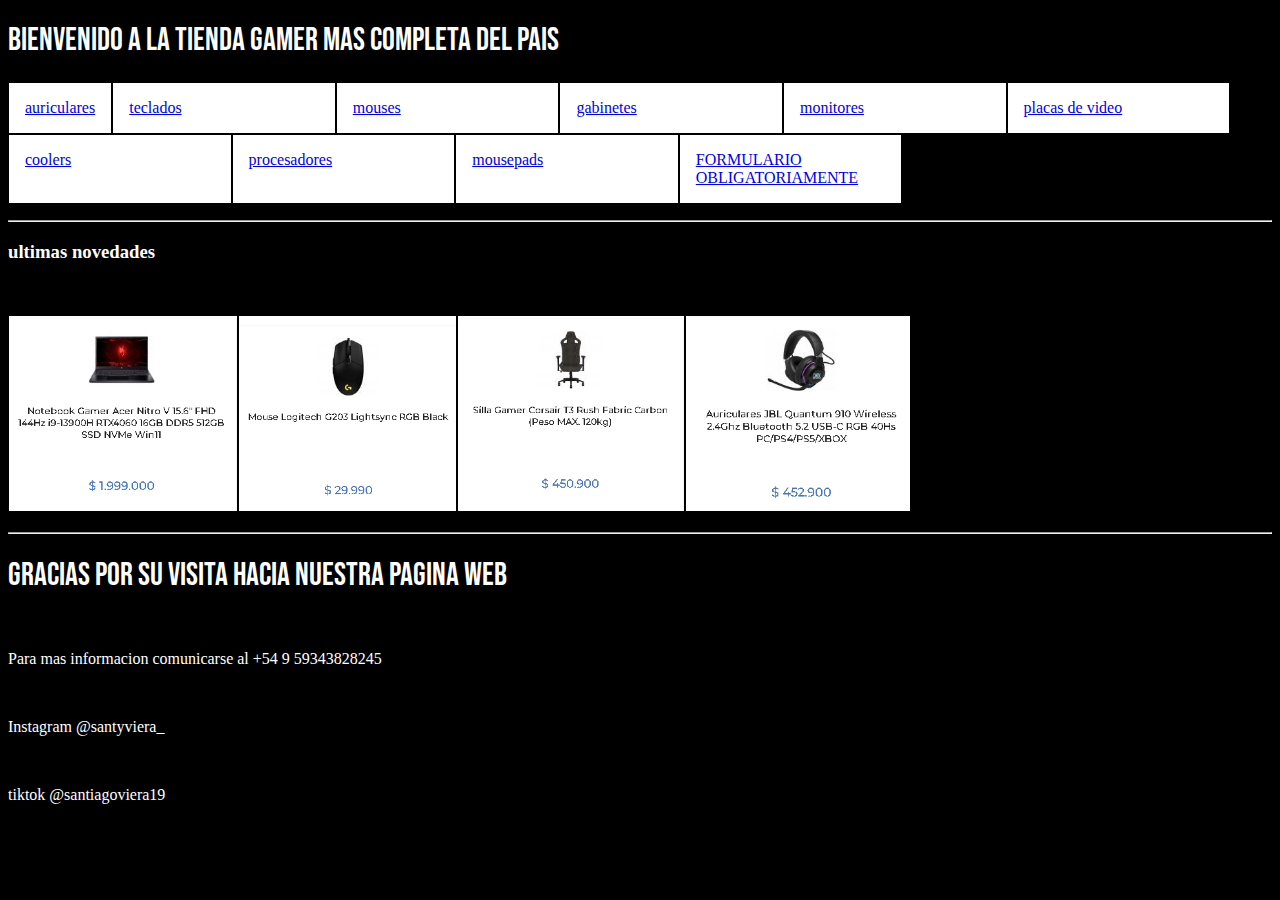
<file: index.html>
<!DOCTYPE html>
<html lang="en">
<head>
    <meta charset="UTF-8">
    <meta name="viewport" content="width=device-width, initial-scale=1.0">
    <title>TIENDA GAMER</title>
    <link rel="stylesheet" href="./css/style.css">
    <link rel="preconnect" href="https://fonts.googleapis.com">
<link rel="preconnect" href="https://fonts.gstatic.com" crossorigin>
<link href="https://fonts.googleapis.com/css2?family=Bebas+Neue&display=swap" rel="stylesheet">
      

<H1 class="fre">BIENVENIDO A LA TIENDA GAMER MAS COMPLETA DEL PAIS</H1>
<nav>
<ul class="lista" >
    <li class="li1"><a href="auriculares.html" target="_blank">auriculares </a></li>
    <li class="li2"><a href="teclados.html" target="_blank">teclados</a></li>
    <li class="li3"><a href="mouses.html" target="_blank">mouses</a></li>
    <li class="li4"><a href="gabinetes.html" target="_blank">gabinetes</a></li>
    <li class="li5"><a href="monitores.html" target="_blank">monitores</a></li>
    <li class="li6"><a href="placasdevideo.html" target="_blank">placas de video</a></li>
    <li class="li7"><a href="cooler.html" target="_blank">coolers</a></li>
    <li class="li8"><a href="procesadores.html" target="_blank">procesadores</a></li>
    <li class="li9"><a href="mousepads.html" target="_blank">mousepads</a></li>
    <li class="li10"><a href="formulario.html" target="_blank">FORMULARIO OBLIGATORIAMENTE</a></li>
   </ul>
   </nav>
</head>
<hr>
<body>
   <h3 class="ultimas">ultimas novedades</h3><br>

   <nav>
    <ul class="novedades">
        <li class="novedad1"><img src="./img/laptop.PNG" alt="" height="195"></li>
        <li class="novedad2"><img src="./img/mouseeeeeeeeeeeeeeeeeeeeeeeeeeeeeeeeeeeeeeeeeeeeeeeeeeeeeeeeeee.PNG" alt="" height="195"></li>
        <li class="novedad3"><img src="./img/silla.PNG" alt="" height="195"></li>
        <li class="novedad4"><img src="./img/auris.PNG" alt="" height="195"></li>
    </ul>
   </nav>



</body>
<hr>

<footer class="footer">

<h1 class="foter1">Gracias por su visita hacia nuestra pagina web </h1>
<br>

<P class="footer">Para mas informacion comunicarse al +54 9 59343828245</P>
<br>
<p class="ig">Instagram @santyviera_</p>
<br>
<p class="tk">tiktok @santiagoviera19</p>
<br>


</footer>
</html>
</file>
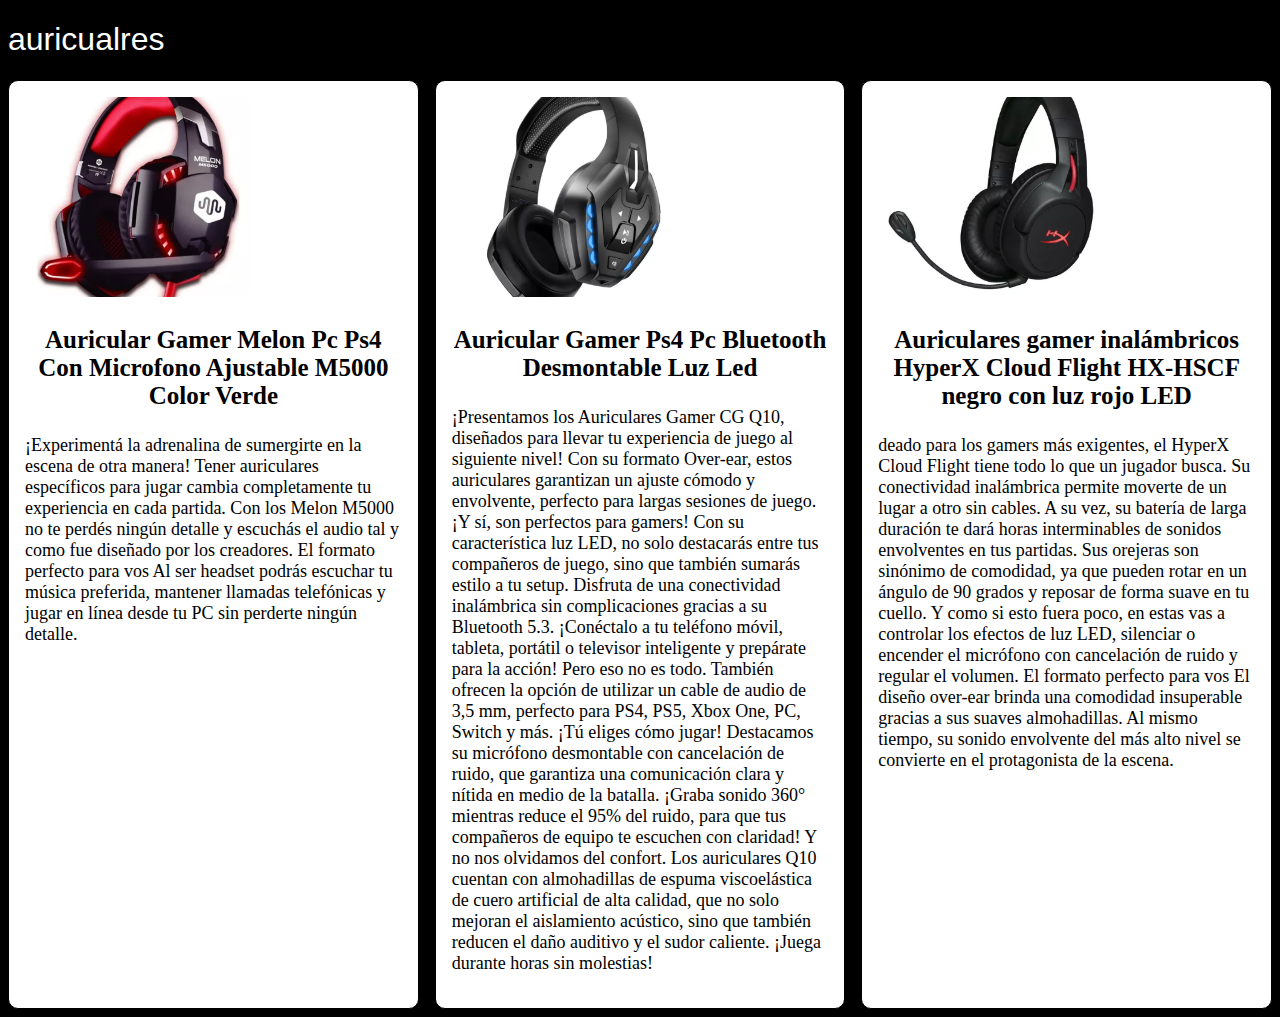
<file: auriculares.html>
<!DOCTYPE html>
<html lang="en">
<head>
    <meta charset="UTF-8">
    <meta name="viewport" content="width=device-width, initial-scale=1.0">
    <title>Document</title>
    <h1>auricualres</h1>
    <link rel="stylesheet" href="./css/style.css">
</head>

<body>
    <section class="cards-container">
        <article class="card">
            <img src="./img/Auricular Gamer Melon Pc Ps4 Con Microfono Ajustable M5000 Color rojo.PNG" class="card-img" alt="auricualres">
            <h3 class="card-title">Auricular Gamer Melon Pc Ps4 Con Microfono Ajustable M5000 Color Verde</h3>
            <p class="parrafo">¡Experimentá la adrenalina de sumergirte en la escena de otra manera! Tener auriculares específicos para jugar cambia completamente tu experiencia en cada partida. Con los Melon M5000 no te perdés ningún detalle y escuchás el audio tal y como fue diseñado por los creadores.

                El formato perfecto para vos
                Al ser headset podrás escuchar tu música preferida, mantener llamadas telefónicas y jugar en línea desde tu PC sin perderte ningún detalle.</p>
        </article>
        
        <article class="card">
            <img src="./img/Auricular Gamer Ps4 Pc Bluetooth Desmontable Luz Led.PNG" class="card-img" alt="auricular">
            <h3 class="card-title">Auricular Gamer Ps4 Pc Bluetooth Desmontable Luz Led</h3>
            <p class="parrafo">¡Presentamos los Auriculares Gamer CG Q10, diseñados para llevar tu experiencia de juego al siguiente nivel!

                Con su formato Over-ear, estos auriculares garantizan un ajuste cómodo y envolvente, perfecto para largas sesiones de juego. ¡Y sí, son perfectos para gamers! Con su característica luz LED, no solo destacarás entre tus compañeros de juego, sino que también sumarás estilo a tu setup.
                
                Disfruta de una conectividad inalámbrica sin complicaciones gracias a su Bluetooth 5.3. ¡Conéctalo a tu teléfono móvil, tableta, portátil o televisor inteligente y prepárate para la acción!
                
                Pero eso no es todo. También ofrecen la opción de utilizar un cable de audio de 3,5 mm, perfecto para PS4, PS5, Xbox One, PC, Switch y más. ¡Tú eliges cómo jugar!
                
                Destacamos su micrófono desmontable con cancelación de ruido, que garantiza una comunicación clara y nítida en medio de la batalla. ¡Graba sonido 360° mientras reduce el 95% del ruido, para que tus compañeros de equipo te escuchen con claridad!
                
                Y no nos olvidamos del confort. Los auriculares Q10 cuentan con almohadillas de espuma viscoelástica de cuero artificial de alta calidad, que no solo mejoran el aislamiento acústico, sino que también reducen el daño auditivo y el sudor caliente. ¡Juega durante horas sin molestias!</p>
        </article>

        <article class="card">
            <img src="./img/Auriculares gamer inalámbricos HyperX Cloud Flight HX-HSCF negro con luz rojo LED.PNG" class="card-img" alt="hyperx">
            <h3 class="card-title">Auriculares gamer inalámbricos HyperX Cloud Flight HX-HSCF negro con luz rojo LED</h3>
            <p class="parrafo">deado para los gamers más exigentes, el HyperX Cloud Flight tiene todo lo que un jugador busca. Su conectividad inalámbrica permite moverte de un lugar a otro sin cables. A su vez, su batería de larga duración te dará horas interminables de sonidos envolventes en tus partidas. Sus orejeras son sinónimo de comodidad, ya que pueden rotar en un ángulo de 90 grados y reposar de forma suave en tu cuello. Y como si esto fuera poco, en estas vas a controlar los efectos de luz LED, silenciar o encender el micrófono con cancelación de ruido y regular el volumen.

                El formato perfecto para vos
                El diseño over-ear brinda una comodidad insuperable gracias a sus suaves almohadillas. Al mismo tiempo, su sonido envolvente del más alto nivel se convierte en el protagonista de la escena.</p>
        </article>

    </section>

</body>
</html>
</file>
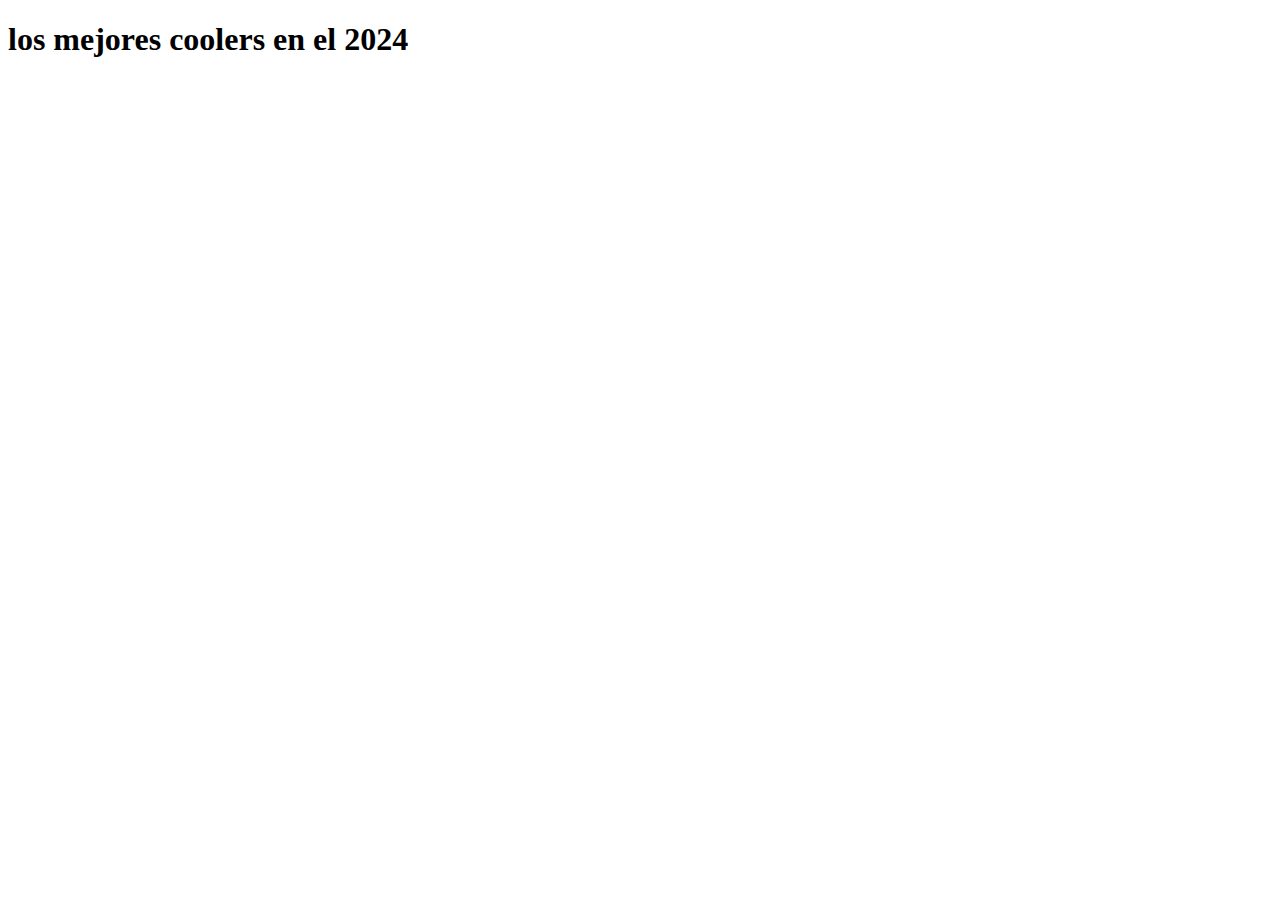
<file: cooler.html>
<!DOCTYPE html>
<html lang="en">
<head>
    <meta charset="UTF-8">
    <meta name="viewport" content="width=device-width, initial-scale=1.0">
    <title>COOLERS</title>
    <H1>los mejores coolers en el 2024</H1>
</head>

<body>
    
</body>
</html>
</file>
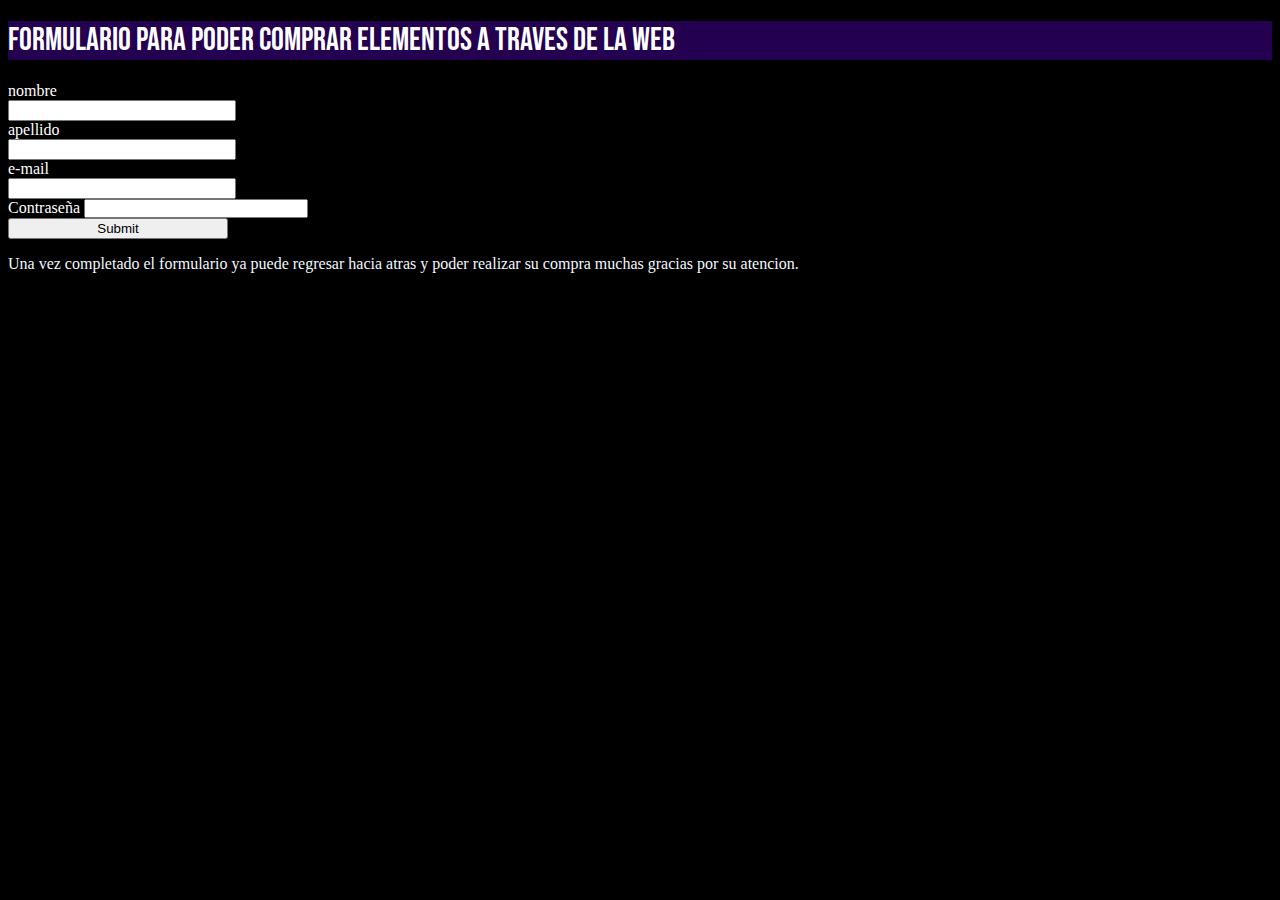
<file: formulario.html>
<!DOCTYPE html>
<html lang="en">
<head class="cabeza">
    <meta charset="UTF-8">
    <meta name="viewport" content="width=device-width, initial-scale=1.0">
    <title>FORMULARIO OBLIGATORIO</title>
    <link rel="stylesheet" href="./css/style.css">
    <link rel="preconnect" href="https://fonts.googleapis.com">
<link rel="preconnect" href="https://fonts.gstatic.com" crossorigin>
<link href="https://fonts.googleapis.com/css2?family=Bebas+Neue&display=swap" rel="stylesheet">
</head>
<body class="messi">
    <h1 class="titulo">formulario para poder comprar elementos a traves de la web</h1>
    <form action="" class="santutu">
        <label for="nombre" >nombre</label><br>
        <input type="text" name="nombre" class="nombre"><br>
        <label for="apellido" >apellido</label><br>
        <input type="text" name="apellido" class="apellido"><br>
        <label for="email" >e-mail</label><br>
        <input type="email" class="email"><br>
        <label for="contraseña" >Contraseña</label>
        <input type="password" name="contraseña" class="contraseña"><br>
        <input type="submit" class="ah"><br>
       
    </form>
    
<p class="parrafodelformulario">Una vez completado el formulario ya puede regresar hacia atras y poder realizar su compra muchas gracias por su atencion.</p>
</body>
</html>
</file>
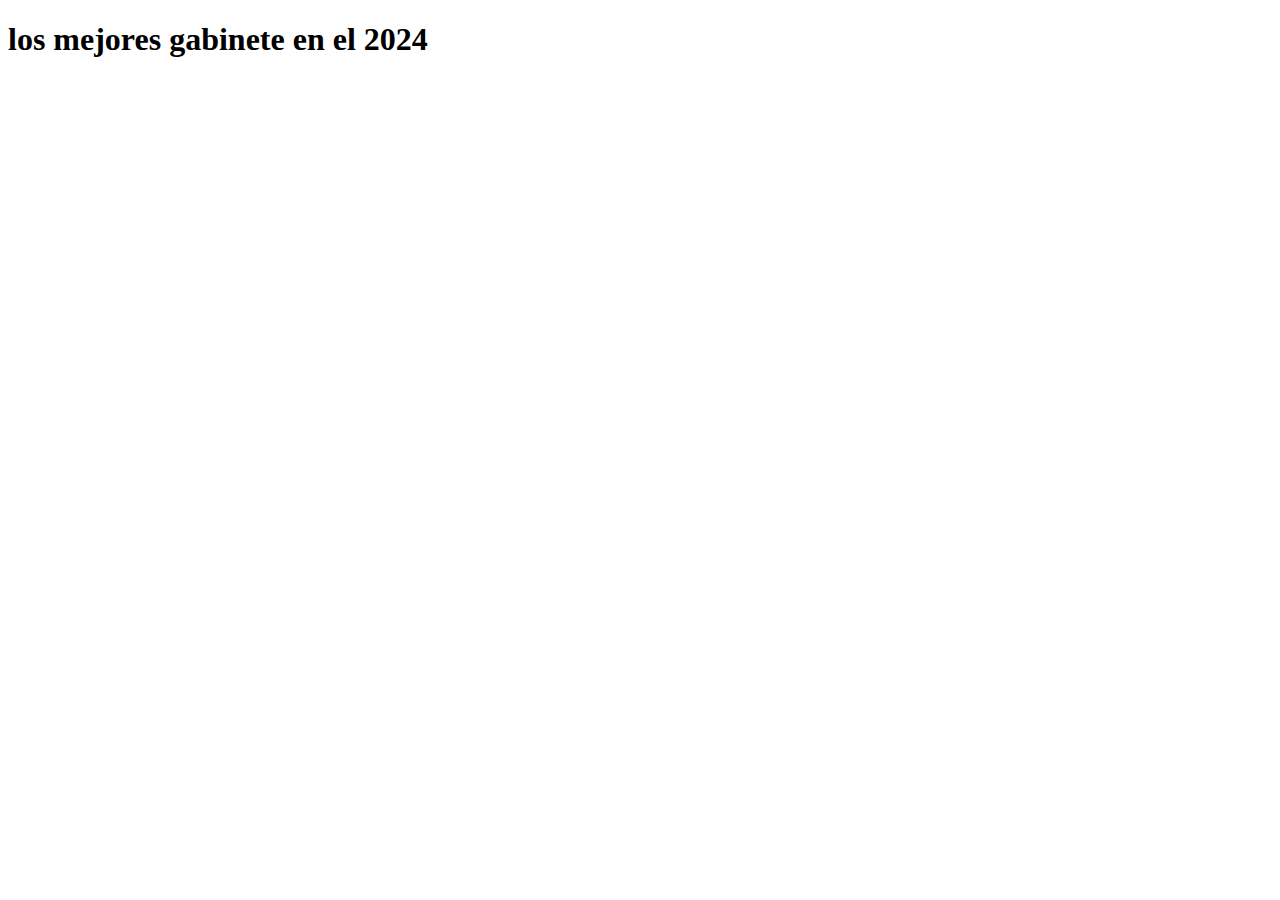
<file: gabinetes.html>
<!DOCTYPE html>
<html lang="en">
<head>
    <meta charset="UTF-8">
    <meta name="viewport" content="width=device-width, initial-scale=1.0">
    <title>gabinetes</title>
    <H1>los mejores gabinete en el 2024</H1>
</head>
<body>
    
</body>
</html>
</file>
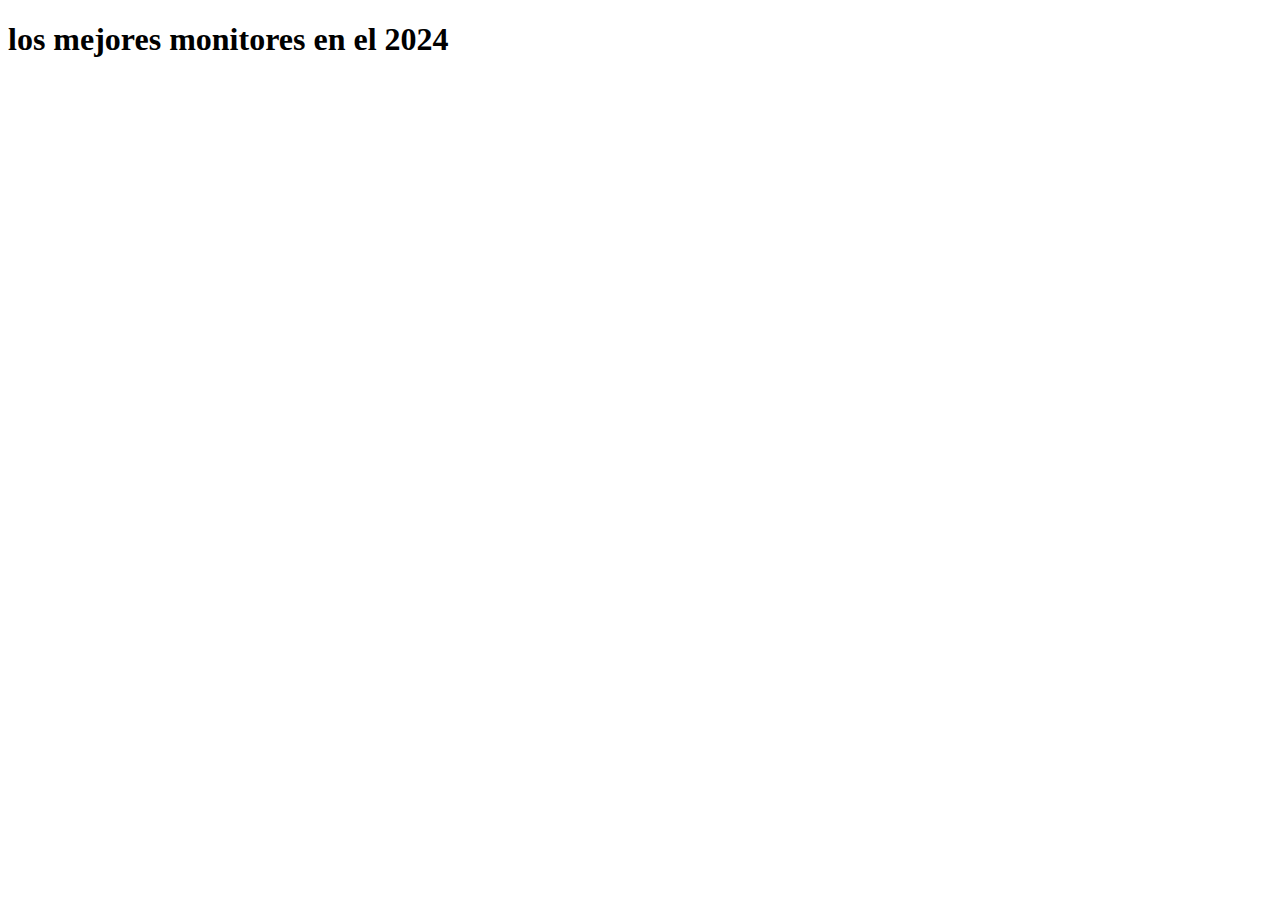
<file: monitores.html>
<!DOCTYPE html>
<html lang="en">
<head>
    <meta charset="UTF-8">
    <meta name="viewport" content="width=device-width, initial-scale=1.0">
    <title>Monitores</title>
    <H1>los mejores monitores  en el 2024</H1>
</head>
<body>
    
</body>
</html>
</file>
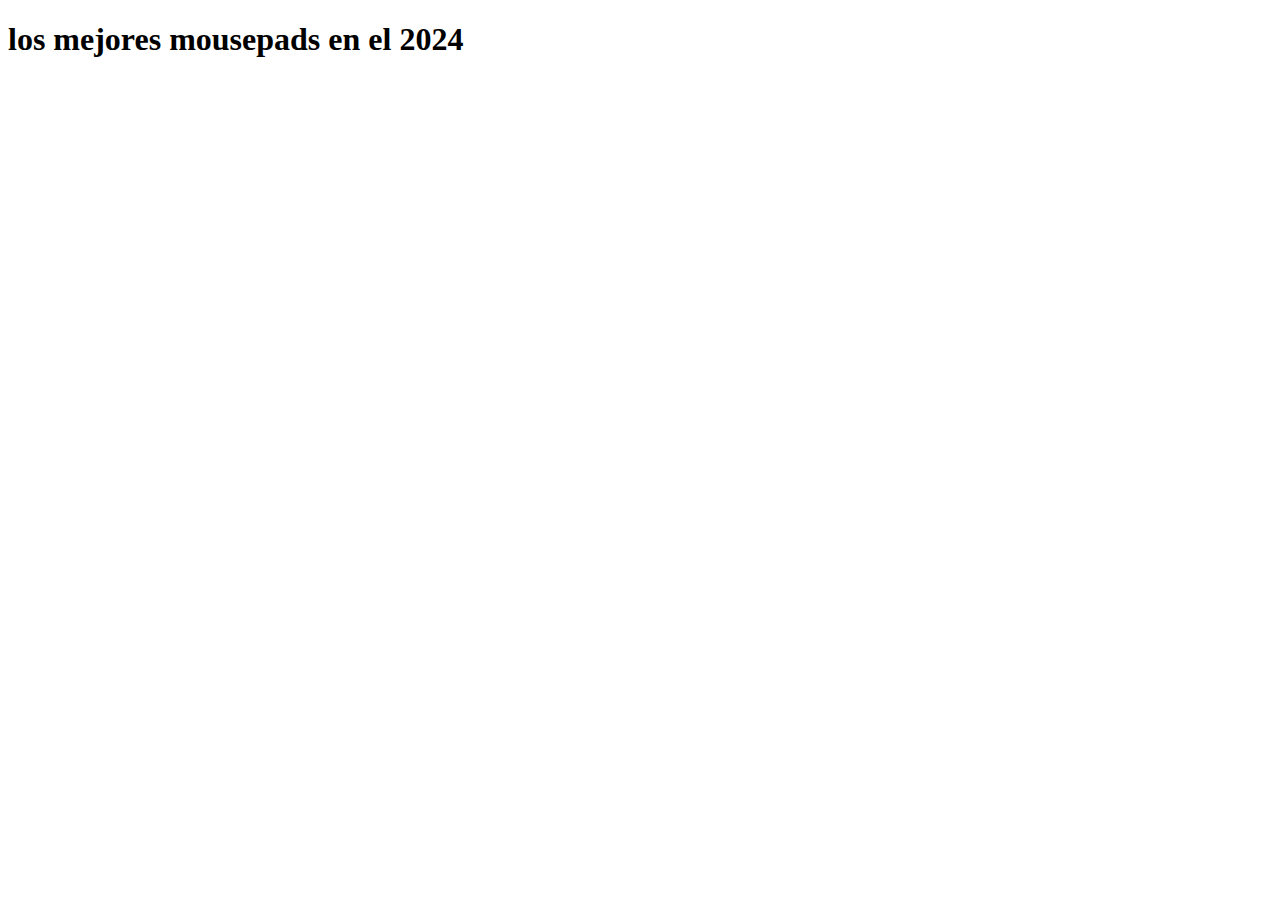
<file: mousepads.html>
<!DOCTYPE html>
<html lang="en">
<head>
    <meta charset="UTF-8">
    <meta name="viewport" content="width=device-width, initial-scale=1.0">
    <title>mousepads</title>
    <H1>los mejores mousepads en el 2024</H1>
</head>
<body>
    
</body>
</html>
</file>
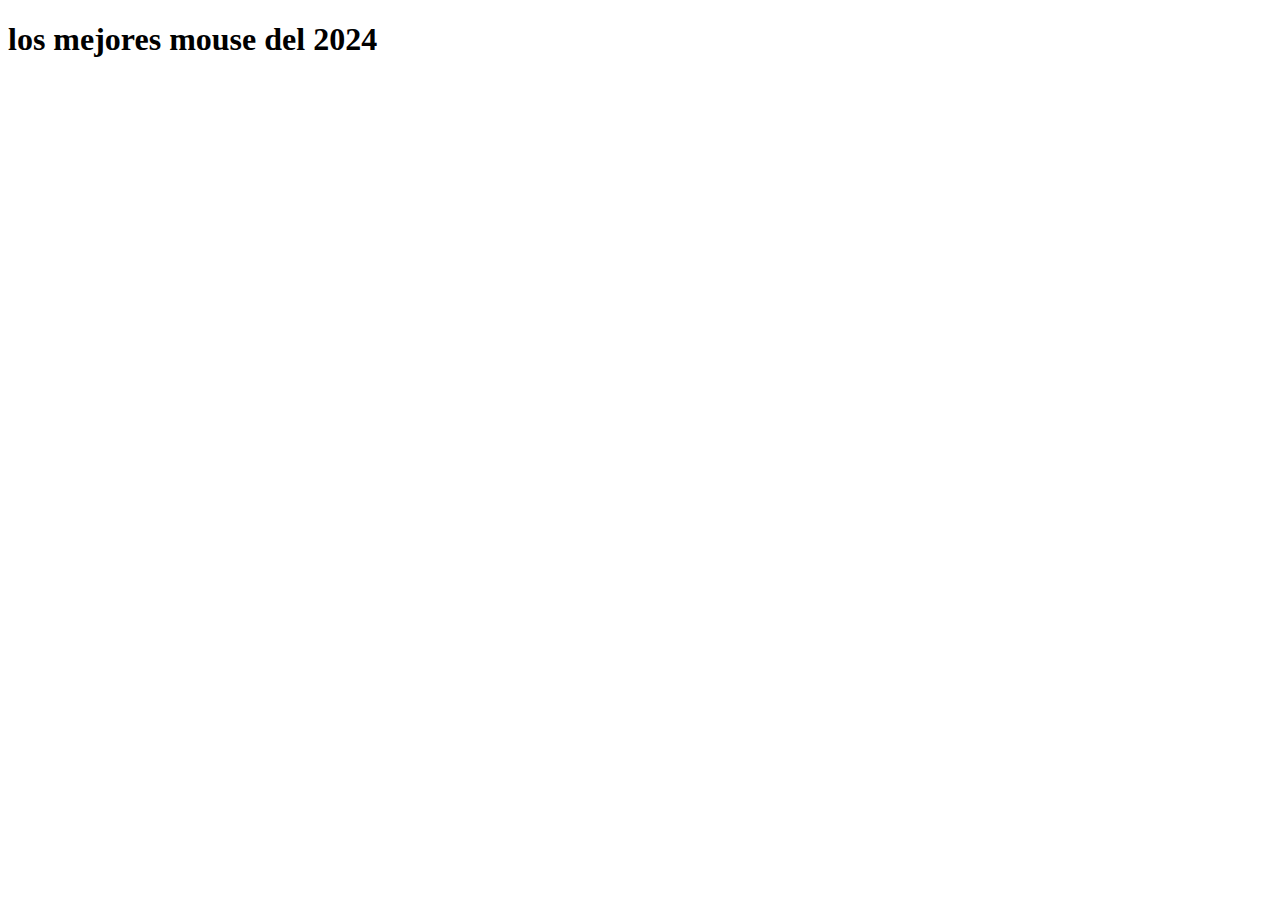
<file: mouses.html>
<!DOCTYPE html>
<html lang="en">
<head>
    <meta charset="UTF-8">
    <meta name="viewport" content="width=device-width, initial-scale=1.0">
    <title>mouses</title>
    <h1>los mejores mouse del 2024</h1>
</head>
<body>
    
</body>
</html>
</file>
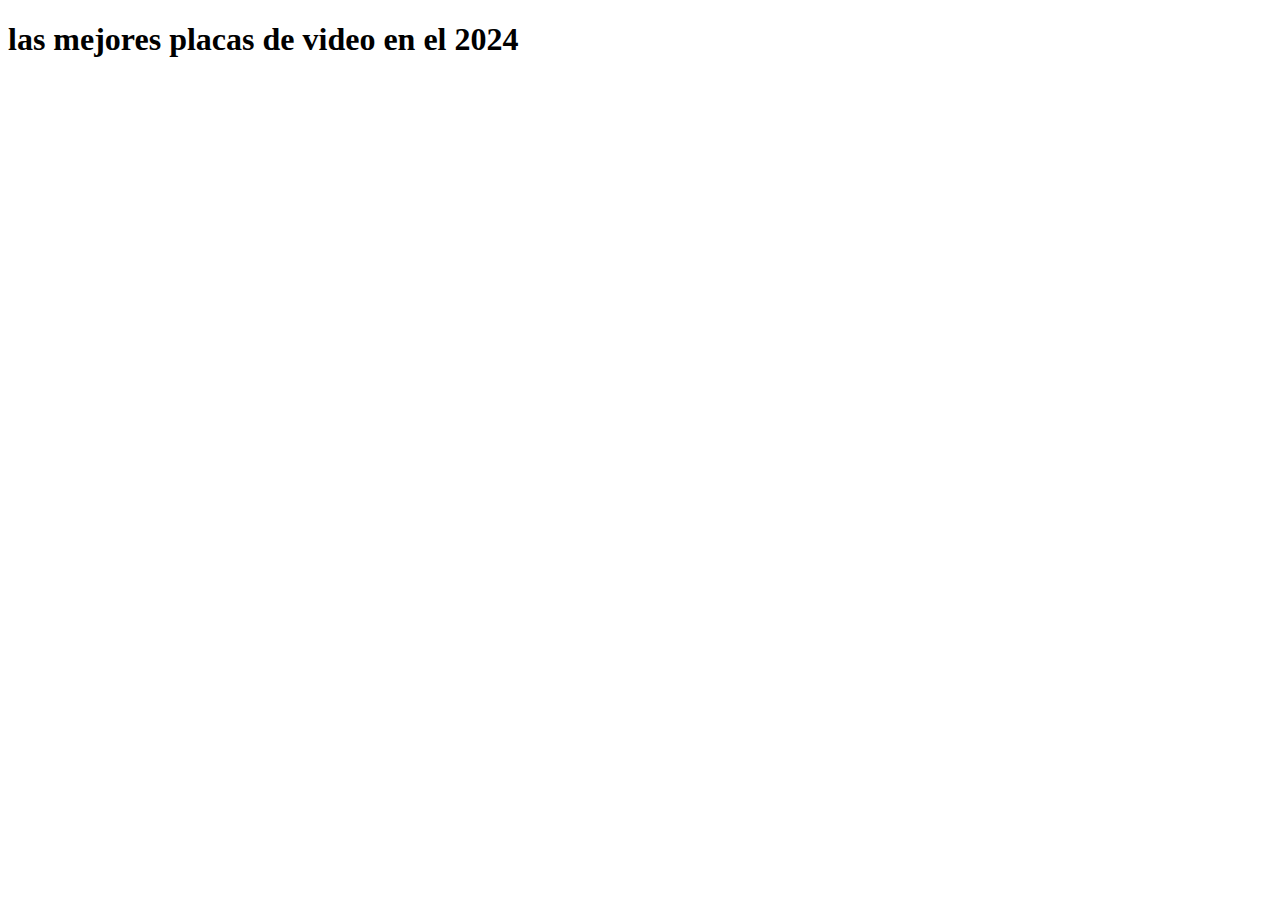
<file: placasdevideo.html>
<!DOCTYPE html>
<html lang="en">
<head>
    <meta charset="UTF-8">
    <meta name="viewport" content="width=device-width, initial-scale=1.0">
    <title>placas de video</title>
    <H1>las mejores placas de video en el 2024</H1>
</head>
<body>
    
</body>
</html>
</file>
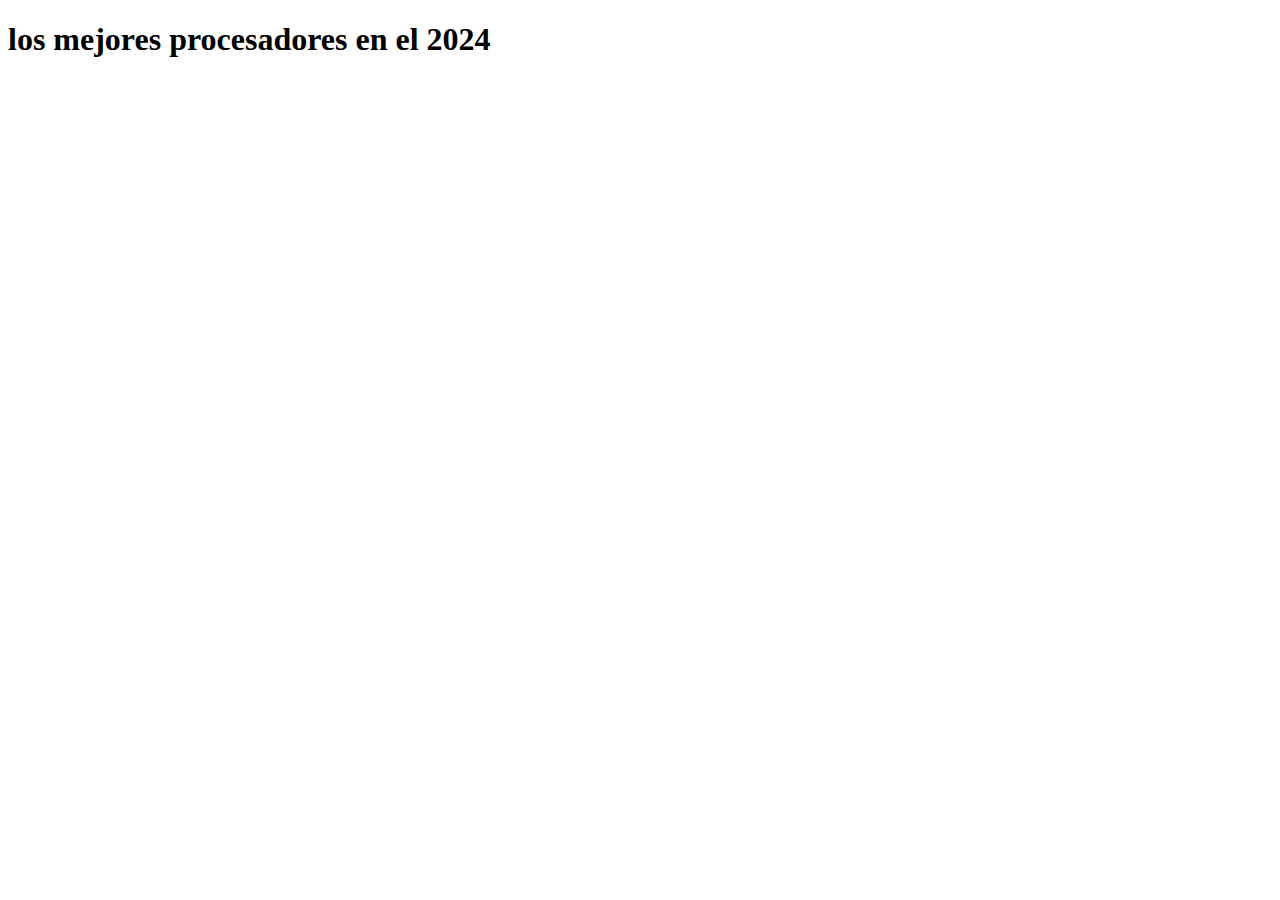
<file: procesadores.html>
<!DOCTYPE html>
<html lang="en">
<head>
    <meta charset="UTF-8">
    <meta name="viewport" content="width=device-width, initial-scale=1.0">
    <title>procesadores</title>
    <H1>los mejores procesadores en el 2024</H1>
</head>
<body>
    
</body>
</html>
</file>
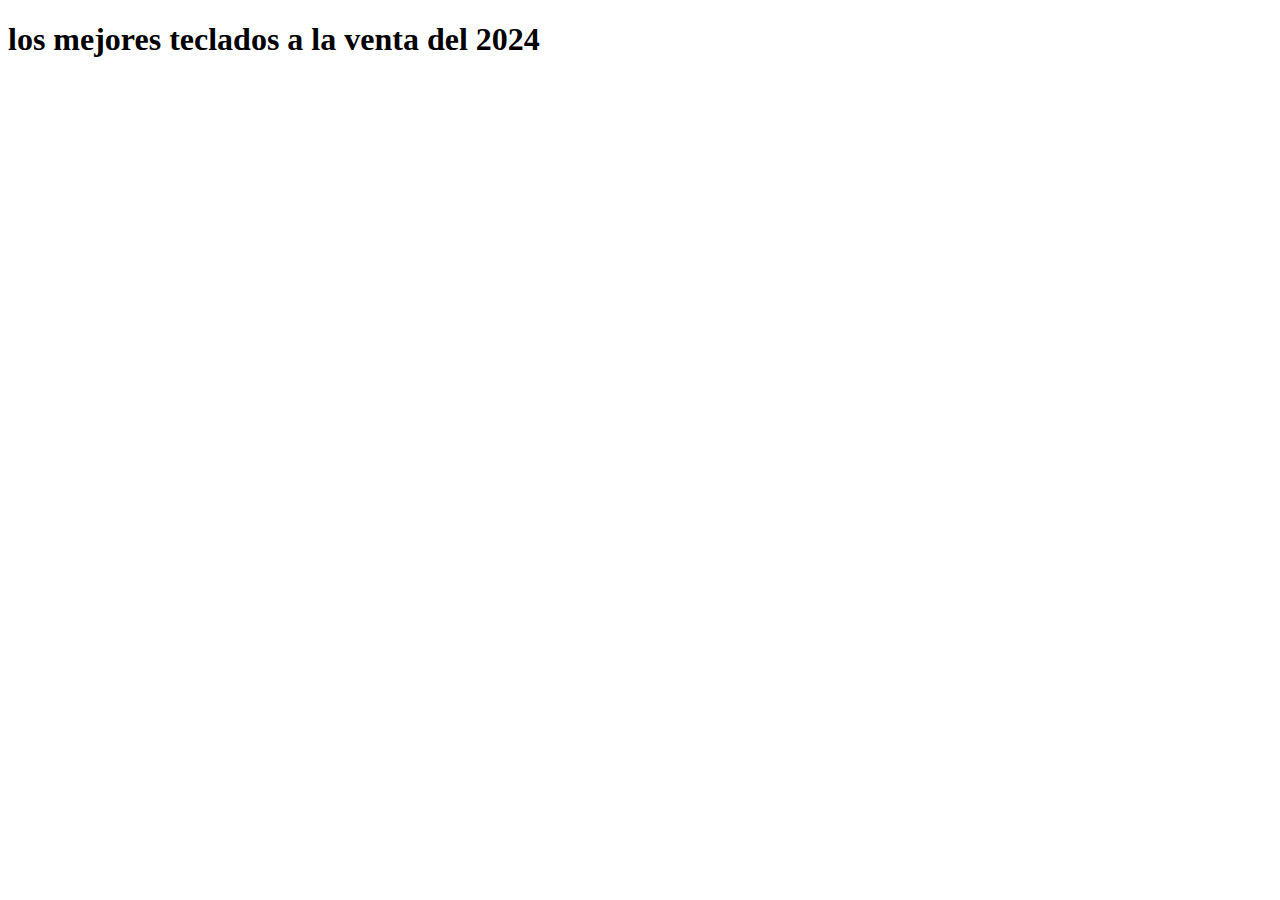
<file: teclados.html>
<!DOCTYPE html>
<html lang="en">
<head>
    <meta charset="UTF-8">
    <meta name="viewport" content="width=device-width, initial-scale=1.0">
    <title>teclados</title>
    <h1>los mejores teclados a la venta del 2024</h1>
</head>
<body>
    
    
</body>
</html>
</file>
<file: css/style.css>
/* color-primario: #B774FC ;
color-secundario: 7EE081;
color-terciario: FFE74C;
color-cuarto: FFFFFF;
color-quinto: 35A7FF;
 */
h1{
    color: rgb(255, 255, 255);
    font-family: "Bebas Neue", sans-serif;
  font-weight: 400;
  font-style: normal;
}
body{
    background-color: rgb(0, 0, 0);
}
nav{
    color: rgb(118, 13, 145);
}
.santutu{
    color: rgb(255, 255, 255);

}
.messi{
    background-color: rgb(0, 0, 0);
}
.cabeza{
    color: rgb(48, 134, 101);
    font-family: "Bebas Neue", sans-serif;
  font-weight: 400;
  font-style: normal;
}

.nombre{
    width: 220px;
}
.apellido{
    width: 220px;
}
.email{
    width: 220px;
}
.contraseña{
    width: 220px;
    list-style-type: none;
    padding: 0;
}
.ah{
    width: 220px;
}
.titulo{
    background-color: rgb(35, 0, 80);
}
.parrafodelformulario{
    color: aliceblue;
}
.fre{
background-color: rgb(0, 0, 0);
}
.lista{
    list-style-type: none;
    padding: 0;
    display: flex;
   flex-wrap: wrap;
    
}
.li1{
    padding: 1em;
    border: 1px solid black;
    flex-grow: 40%;
    background-color: rgb(255, 255, 255);
}
.li2{
    padding: 1em;
    border: 1px solid black;
    flex-basis: 15%;
    background-color: rgb(255, 255, 255);
}
.li3{
    padding: 1em;
    border: 1px solid black;
    flex-basis: 15%;
    background-color: rgb(255, 255, 255);
}
.li4{
    padding: 1em;
    border: 1px solid black;
    flex-basis: 15%;
    background-color: rgb(255, 255, 255);
}
.li5{
    padding: 1em;
    border: 1px solid black;
    flex-basis: 15%;
    background-color: rgb(255, 255, 255);
}
.li6{
    padding: 1em;
    border: 1px solid black;
    flex-basis: 15%;
    background-color: rgb(255, 255, 255);
}
.li7{
    padding: 1em;
    border: 1px solid black;
    flex-basis: 15%;
    background-color: rgb(255, 255, 255);
}
.li8{
    padding: 1em;
    border: 1px solid black;
    flex-basis: 15%;
    background-color: rgb(255, 255, 255);
}
.li9{
    padding: 1em;
    border: 1px solid black;
    flex-basis: 15%;
    background-color: rgb(255, 255, 255);
}
.li10{
    padding: 1em;
    border: 1px solid black;
    flex-basis: 15%;
    background-color: rgb(255, 255, 255);
}
@media(min-width: 992px) {
    .lista .li1 {
        color: rgb(186, 253, 0)
    }
}

.ultimas{
    color: rgb(255, 255, 255);
}
.novedades{
    list-style-type: none;
    padding: 0;
    display: flex;

}
.novedad1{
    border: 1px solid black;
}
.novedad2{
    border: 1px solid black;
}
.novedad3{
    border: 1px solid black;
}
.novedad4{
    border: 1px solid black;
}
.footer{
    color: rgb(255, 255, 255);
    flex-direction: column;
}
.ig{
    color: rgb(255, 255, 255);

}
.tk{
    color: rgb(255, 255, 255);
}
.card{
    background-color: rgb(255, 255, 255);
    color: rgb(0, 0, 0);
    padding: 1em;
    border: 1px solid black;
    border-radius: 10px;
}
.card-title{
    font-size: 25px;
    text-align: center;
    font-family: Georgia, 'Times New Roman', Times, serif;
}
.parrafo{
    font-size: 18px;
    text-align: left;
    font-family: Georgia, 'Times New Roman', Times, serif;
}
.cards-container{
    display: grid;
    gap: 1em;
}
@media(min-width:992px){
    .cards-container{
        grid-template-columns: 1fr 1fr 1fr;
    }
}
.card-img{
    width: 60%;
     max-height: 200px;
     object-fit: cover;
     border-radius: 10px;
}
</file>
